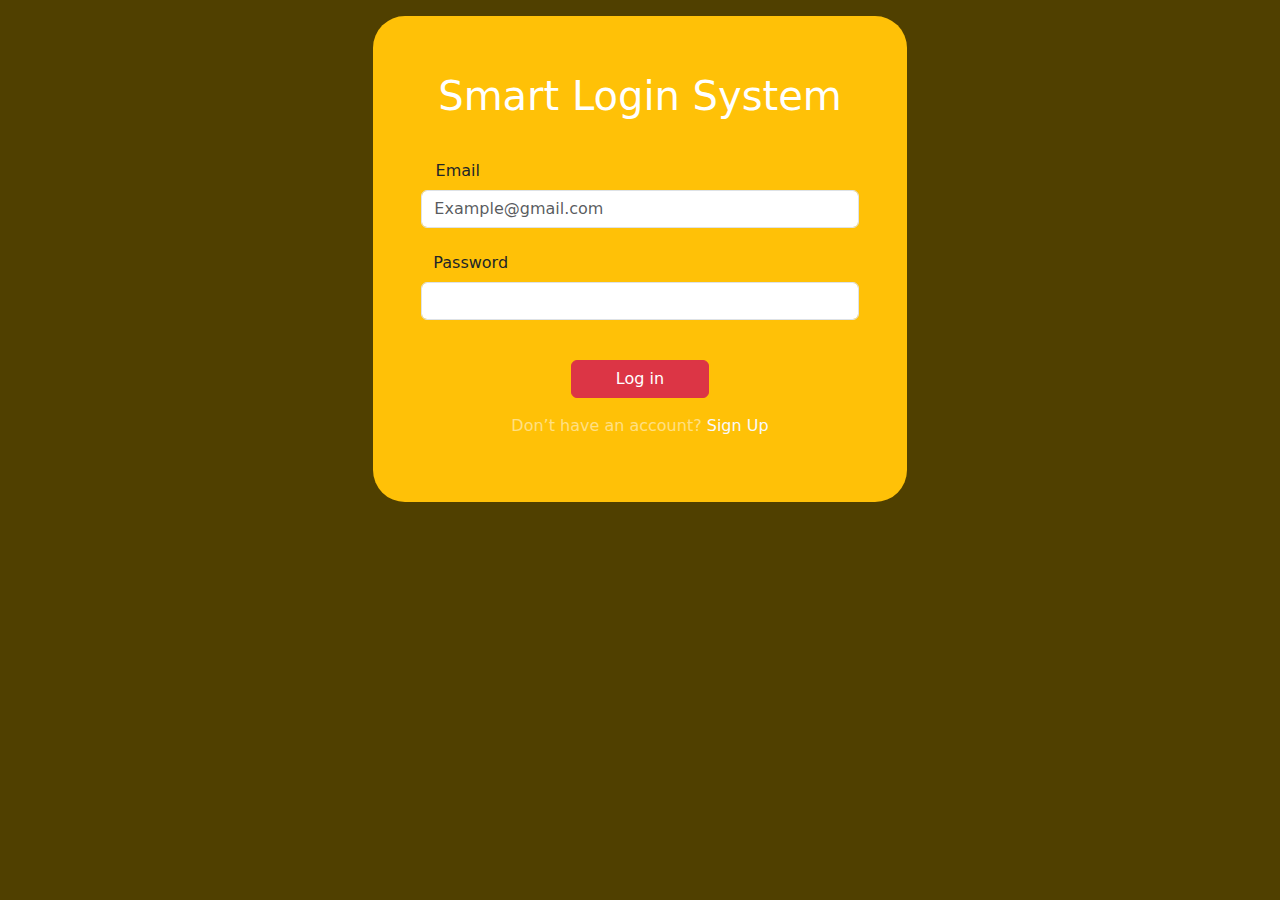
<file: index.html>
<!DOCTYPE html>
<html lang="en">
<head>
    <meta charset="UTF-8">
    <meta name="viewport" content="width=device-width, initial-scale=1.0">
    <title>Login</title>
    <link rel="stylesheet" href="./bootstrap.min.css">
    <link rel="stylesheet" href="./index.css">
</head>
<body>
    <div class="container col-sm-5 mx-auto my-3 bg-warning rounded-5">
        <div class="inner p-5 text-center">
            <h1 class="text-center text-white mb-4 py-2">Smart Login System</h1>
            <div class="row mb-3">
                <label for="mail" class="col-sm-2 col-form-label">Email</label>
                <input type="email" class="form-control" id="mail" placeholder="Example@gmail.com" required>
            </div>
            <div class="mb-3 row">
                <label for="inputPassword" class="col-sm-2 col-form-label">Password</label>
                <input type="password" class="form-control" id="Password" required>
            </div>
            <h5 id="alert" class="text-white"></h5>
            <button onclick="login()" type="button" class="btn btn-danger mb-3 col-4 mt-4">Log in </button>
            <p class="text-white-50">Don’t have an account? <a class="text-decoration-none text-light" href="./sign-up.html">Sign Up</a></p>
        </div>
    </div>
    <script src="./index.js"></script>
</body>
</html>
</file>
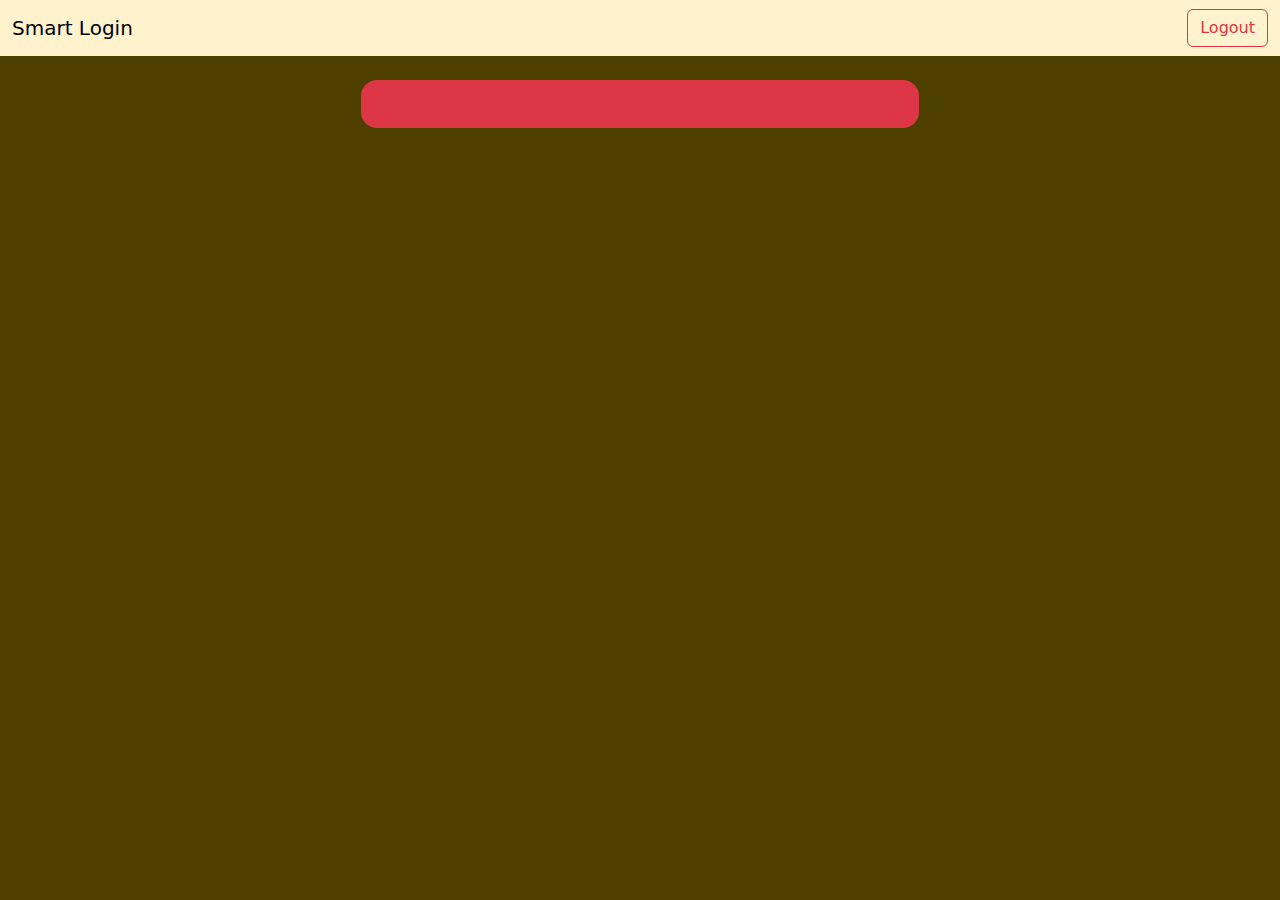
<file: home.html>
<!DOCTYPE html>
<html lang="en">
<head>
    <meta charset="UTF-8">
    <meta name="viewport" content="width=device-width, initial-scale=1.0">
    <title>Home</title>
    <link rel="stylesheet" href="./bootstrap.min.css">
    <link rel="stylesheet" href="./index.css">
</head>
<body>
    <nav class="navbar navbar-expand-lg bg-warning-subtle  ">
        <div class="container-fluid  d-flex justify-content-between">
          <a class="navbar-brand" href="#">Smart Login</a>
           
              
           
            <button onclick="logout()" class="btn btn-outline-danger ">Logout</button>
            
          </div>
         
      </nav>
    <div class="container text-center text-white">
        <div class="inner mt-4 py-4 bg-danger col-sm-6 mx-auto rounded-4 ">   <h1 id="welcome" class="my-0"></h1></div>

    </div>

    <script src="./index.js"></script>
</body>
</html>
</file>
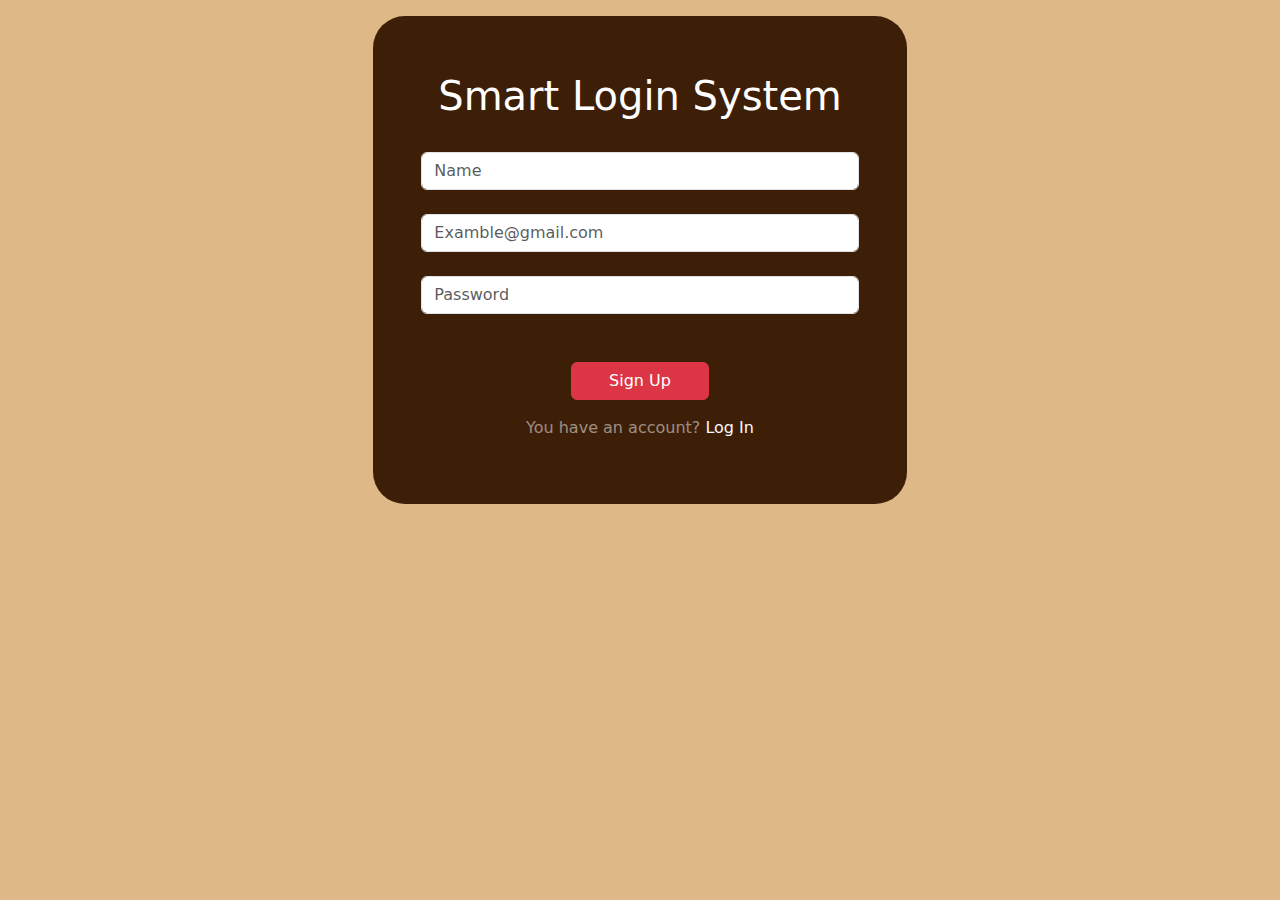
<file: sign-up.html>
<!DOCTYPE html>
<html lang="en">

<head>
    <meta charset="UTF-8">
    <meta name="viewport" content="width=device-width, initial-scale=1.0">
    <title>sign-up</title>
    <link rel="stylesheet" href="./bootstrap.min.css">
        <link rel="stylesheet" href="./signup.css">

</head>

<body>
    <div class="container col-sm-5 mx-auto my-3 rounded-5">
        <div class="inner p-5  text-center ">
            <h1 class="text-center text-white mb-4 py-2">Smart Login System</h1>
            <div class=" my-4 row">
       <input type="text" class="form-control  " id="name" placeholder="Name" required >
            </div>
            <div class=" my-4 row ">
                <input type="email" class="form-control" id="mail" placeholder="Examble@gmail.com" required>
            </div>
            <div class="my-4 row">
                 <input type="password" class="form-control" id="Password" placeholder="Password" required>
            </div>
            <h5 id="message" class="text-danger"> 

            </h5>
            <button onclick="signUp()" type="button" class="btn btn-danger mb-3 col-4 mt-4 ">Sign Up</button>
            <p class="text-white-50">You have an account?<a class="text-decoration-none text-light" href=""> Log In</a> </p>

        </div>
    </div>
    <script src="./index.js"></script>
</body>

</html>
</file>
<file: index.css>
body{
    background-color: rgb(80, 64, 0);
}
</file>
<file: signup.css>
body{
    background-color: burlywood;
}
.container{
    background-color: rgb(61, 30, 6);
}
</file>
